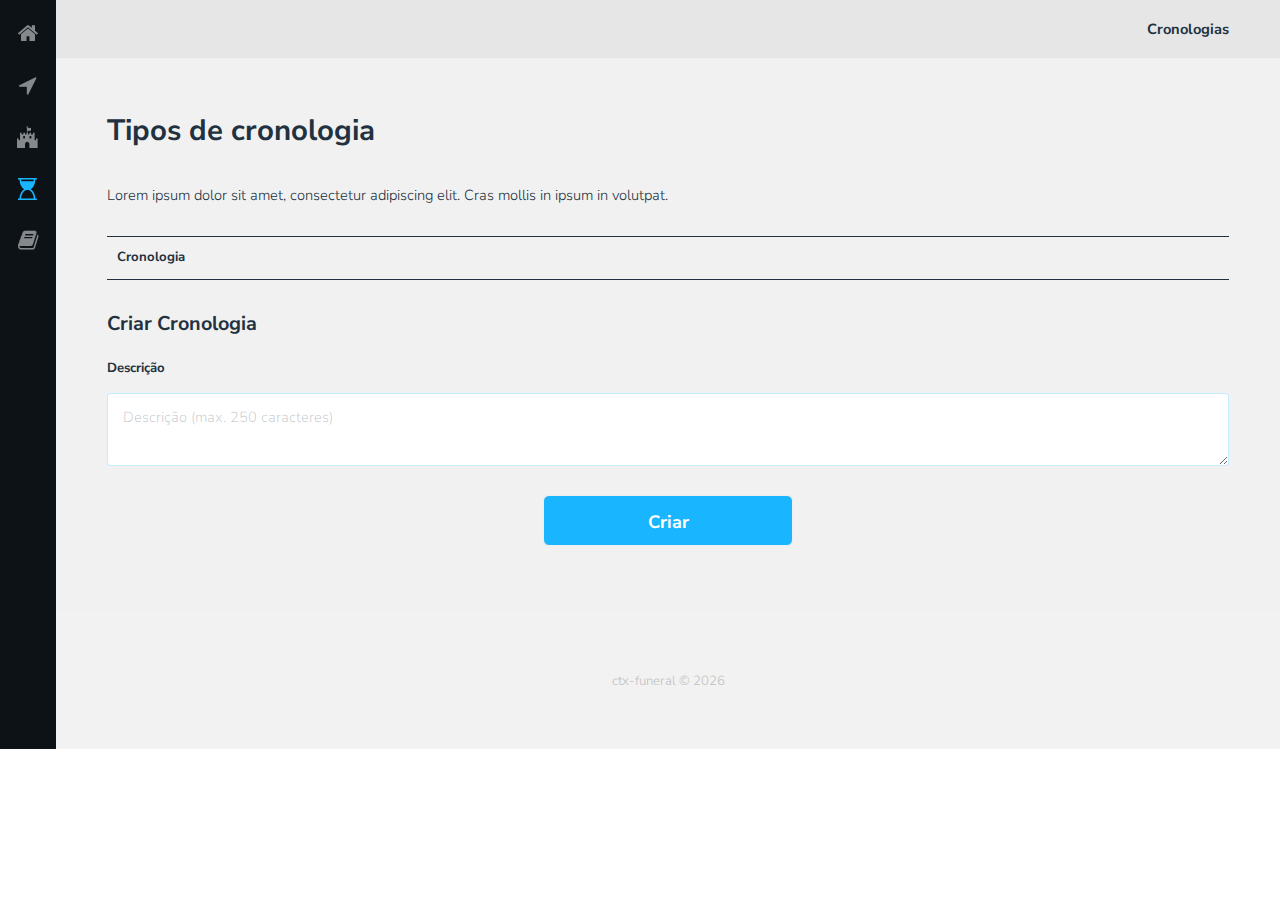
<file: front/chronology.html>
<!DOCTYPE HTML>
<html>
	<head>
		<title>ctx-funeral</title>
		<meta charset="utf-8" />
		<meta name="viewport" content="width=device-width, initial-scale=1" />
		<link rel="stylesheet" href="assets/css/main.css" />
	</head>
	<body>
		<div class="page-wrap">

			<!-- Nav -->
				<nav id="nav">
					<ul>
						<li><a href="index.html"><span class="icon fa-home"></span></a></li>
						<li><a href="funeral-sites.html"><span class="icon fa-location-arrow"></span></a></li>
						<li><a href="site-types.html"><span class="icon fa-fort-awesome"></span></a></li>
						<li><a href="chronology.html" class="active"><span class="icon fa-hourglass-start"></span></a></li>
						<li><a href="references.html"><span class="icon fa-book"></span></a></li>		
					</ul>
				</nav>

			<!-- Main -->
				<section id="main">

					<!-- Header -->
						<header id="header">
							<div>Cronologias</div>
						</header>

					<!-- Section -->
						<section>
							<form action="#" method="post">
								<div class="inner">
									<header>
										<h1>Tipos de cronologia</h1>
									</header>
									<p>Lorem ipsum dolor sit amet, consectetur adipiscing elit. Cras mollis in ipsum in volutpat.</p>

									<div id="browsing">
										<div>
											<table style="width:100%" id ="chronology-table">
											  <tr>
												<th>Cronologia</th>
												<th class="table-delete-btn"></th>
											  </tr>
											</table>
										</div>
									</div>

									<div id="inserting">
										<div>									
											<h3>Criar Cronologia</h3>
											<div>
												<label for="descricao">Descrição</label>
												<textarea name="descricao" id="message" rows="2" placeholder="Descrição (max. 250 caracteres)"></textarea>
											</div>
										</div>
										<div class = "btn-group">
											<input type="submit" value="Criar" id ="create-chronology">
										</div>
									</div>
								</div>
							</form>
						</section>

					<!-- Footer -->
						<footer id="footer">
							<div class="copyright">
								ctx-funeral &copy;
								<script>
									var CurrentYear = new Date().getFullYear()
									document.write(CurrentYear)
								</script>
							</div>
						</footer>
				</section>
		</div>

		<!-- Scripts -->
			<script src="assets/js/jquery.min.js"></script>
			<script src="assets/js/jquery.poptrox.min.js"></script>
			<script src="assets/js/jquery.scrolly.min.js"></script>
			<script src="assets/js/skel.min.js"></script>
			<script src="assets/js/util.js"></script>
			<script src="assets/js/main.js"></script>
			<script type="text/javascript"src="assets/js/chronology.js"></script>

	</body>
</html>
</file>
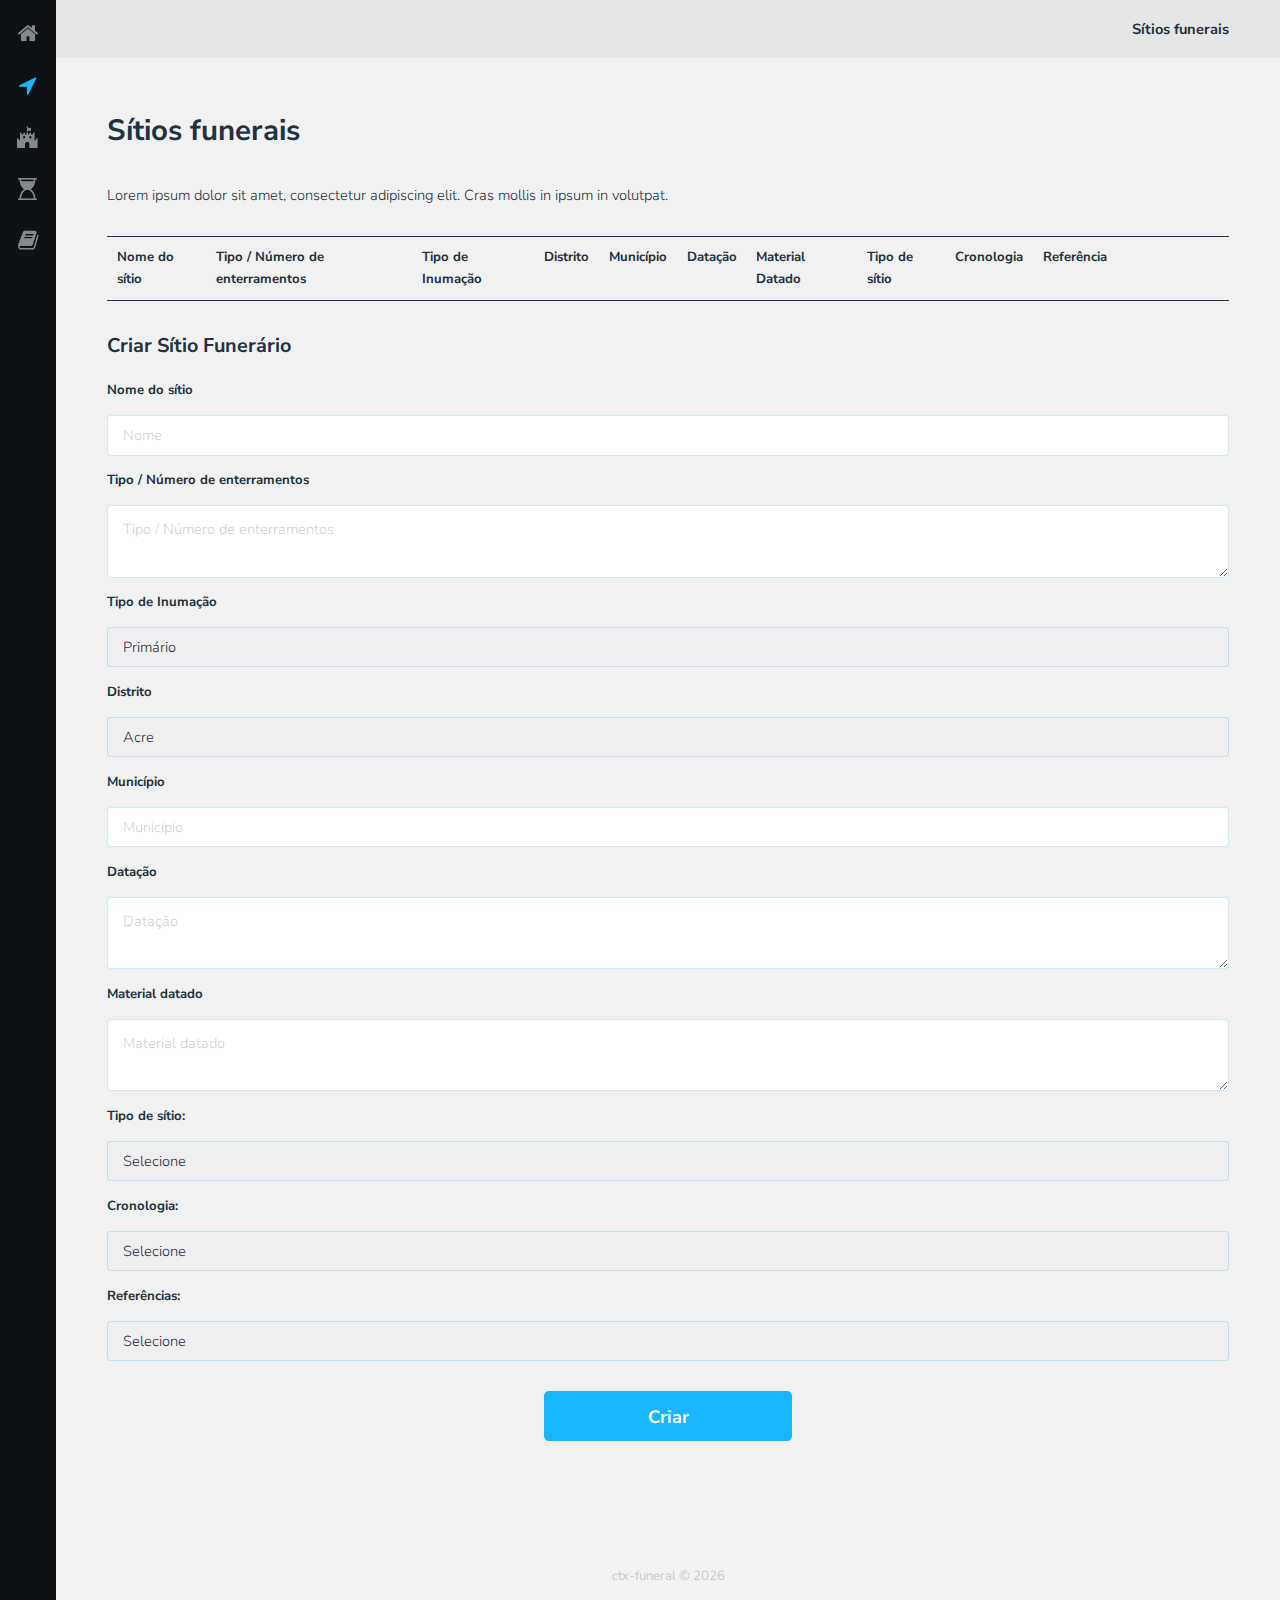
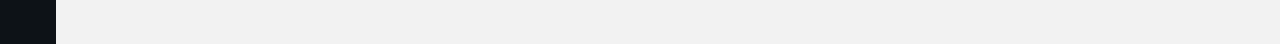
<file: front/funeral-sites.html>
<!DOCTYPE HTML>
<html>
	<head>
		<title>ctx-funeral</title>
		<meta charset="utf-8" />
		<meta name="viewport" content="width=device-width, initial-scale=1" />
		<link rel="stylesheet" href="assets/css/main.css" />
	</head>
	<body>
		<div class="page-wrap">

			<!-- Nav -->
				<nav id="nav">
					<ul>
						<li><a href="index.html"><span class="icon fa-home"></span></a></li>
						<li><a href="funeral-sites.html" class="active"><span class="icon fa-location-arrow"></span></a></li>
						<li><a href="site-types.html"><span class="icon fa-fort-awesome"></span></a></li>
						<li><a href="chronology.html"><span class="icon fa-hourglass-start"></span></a></li>
						<li><a href="references.html"><span class="icon fa-book"></span></a></li>		
					</ul>
				</nav>

			<!-- Main -->
				<section id="main">

					<!-- Header -->
						<header id="header">
							<div>Sítios funerais</div>
						</header>

					<!-- Section -->
						<section>
							<form action="#" method="post">
								<div class="inner">
									<header>
										<h1>Sítios funerais</h1>
									</header>
									<p>Lorem ipsum dolor sit amet, consectetur adipiscing elit. Cras mollis in ipsum in volutpat.</p>

									<div id="browsing">
										<div>
											<table class = "main-table" id='reg-funeral-sites'>
											  <tr  class = "table-elements">
												<th>Nome do sítio</th>
												<th>Tipo / Número de enterramentos</th>
												<th>Tipo de Inumação</th>
												<th>Distrito </th>
												<th>Município</th>
												<th>Datação</th>
												<th>Material Datado</th>
												<th>Tipo de sítio</th>
												<th>Cronologia</th>
												<th>Referência</th>
												<th class="table-delete-btn"></th>										
											  </tr>
											</table>
										</div>
									</div>

									<div id="inserting">
										<div>
											<h3>Criar Sítio Funerário</h3>
											<div>
												<label for="name">Nome do sítio</label>
												<input name="name" id="name" type="text" placeholder="Nome">
											</div>

											<div>
												<label for="message">Tipo / Número de enterramentos</label>
												<textarea name="message" id="message" rows="2" placeholder="Tipo / Número de enterramentos"></textarea>
											</div>

											<div>
												<label for="inumacao">Tipo de Inumação</label>
												<select id="inumacao" name="distrito">
													<option value="P">Primário</option>
													<option value="S">Secundário</option>
													<option value="PS">Primário e Secundário</option>
													<option value="NM">Não Mencionado</option>
												</select>
											</div>

											<div>
												<label for="distrito">Distrito</label>
												<select id="distrito" name="distrito">
													<option value="AC">Acre</option>
													<option value="AL">Alagoas</option>
													<option value="AP">Amapa</option>
													<option value="AM">Amazonas</option>
													<option value="BA">Bahia</option>
													<option value="CE">Ceará</option>
													<option value="DF">Distrito Federal</option>													
													<option value="ES">Espirito Santo</option>
													<option value="GO">Goiás</option>
													<option value="MA">Maranhão</option>
													<option value="MT">Mato Grosso</option>
													<option value="MS">Mato Grosso do Sul</option>
													<option value="MG">Minas Gerais</option>
													<option value="PA">Pará</option>
													<option value="PB">Paraíba</option>
													<option value="PR">Paraná</option>
													<option value="PE">Pernambuco</option>
													<option value="PI">Piauí</option>
													<option value="RJ">Rio de Janeiro</option>
													<option value="RN">Rio Grande do Norte</option>
													<option value="RS">Rio Grande do Sul</option>
													<option value="RO">Rondônia</option>
													<option value="RR">Roraima</option>
													<option value="SC">Santa Catarina</option>
													<option value="SP">São Paulo</option>
													<option value="SE">Sergipe</option>
													<option value="TO">Tocantins</option>
												</select>										  
											</div>

											<div>
												<label for="municipio">Município</label>
												<input name="municipio" id="municipio" type="text" placeholder="Município">											  
											</div>

											<div>
												<label for="datacao">Datação</label>
												<textarea name="datacao" id="datacao" rows="2" placeholder="Datação"></textarea>
											</div>

											<div>
												<label for="materialDatado">Material datado</label>
												<textarea name="materialDatado" id="materialDatado" rows="2" placeholder="Material datado"></textarea>
											</div>

											<div>
												<label for="tipoSitio">Tipo de sítio:</label>
												<select id="tipoSitio" name="tipoSitio">
													<option value="-1">Selecione</option>
												</select>												
											</div>

											<div>
												<label for="cronologia">Cronologia:</label>
												<select id="cronologia" name="cronologia">
													<option value="-1">Selecione</option>
												</select>												
											</div>

											<div>
												<label for="referencias">Referências:</label>
												<select id="referencias" name="referencias">
													<option value="-1">Selecione</option>
												</select>												
											</div>
										</div>
										<div class = "btn-group">
											<input type="submit" value="Criar" id ="create-funeral-site">
										</div>
									</div>
								</div>
							</form>
						</section>		

					<!-- Footer -->
						<footer id="footer">
							<div class="copyright">
								ctx-funeral &copy;
								<script>
									var CurrentYear = new Date().getFullYear()
									document.write(CurrentYear)
								</script>
							</div>
						</footer>
				</section>
		</div>

			<script src="assets/js/jquery.min.js"></script>
			<script src="assets/js/jquery.poptrox.min.js"></script>
			<script src="assets/js/jquery.scrolly.min.js"></script>
			<script src="assets/js/skel.min.js"></script>
			<script src="assets/js/util.js"></script>
			<script src="assets/js/main.js"></script>
			<script type="text/javascript" src ="assets/js/funeral-sites.js"></script>
			<script type="text/javascript" src ="assets/js/funeral-sites-select-type.js"></script>
	</body>
</html>
</file>
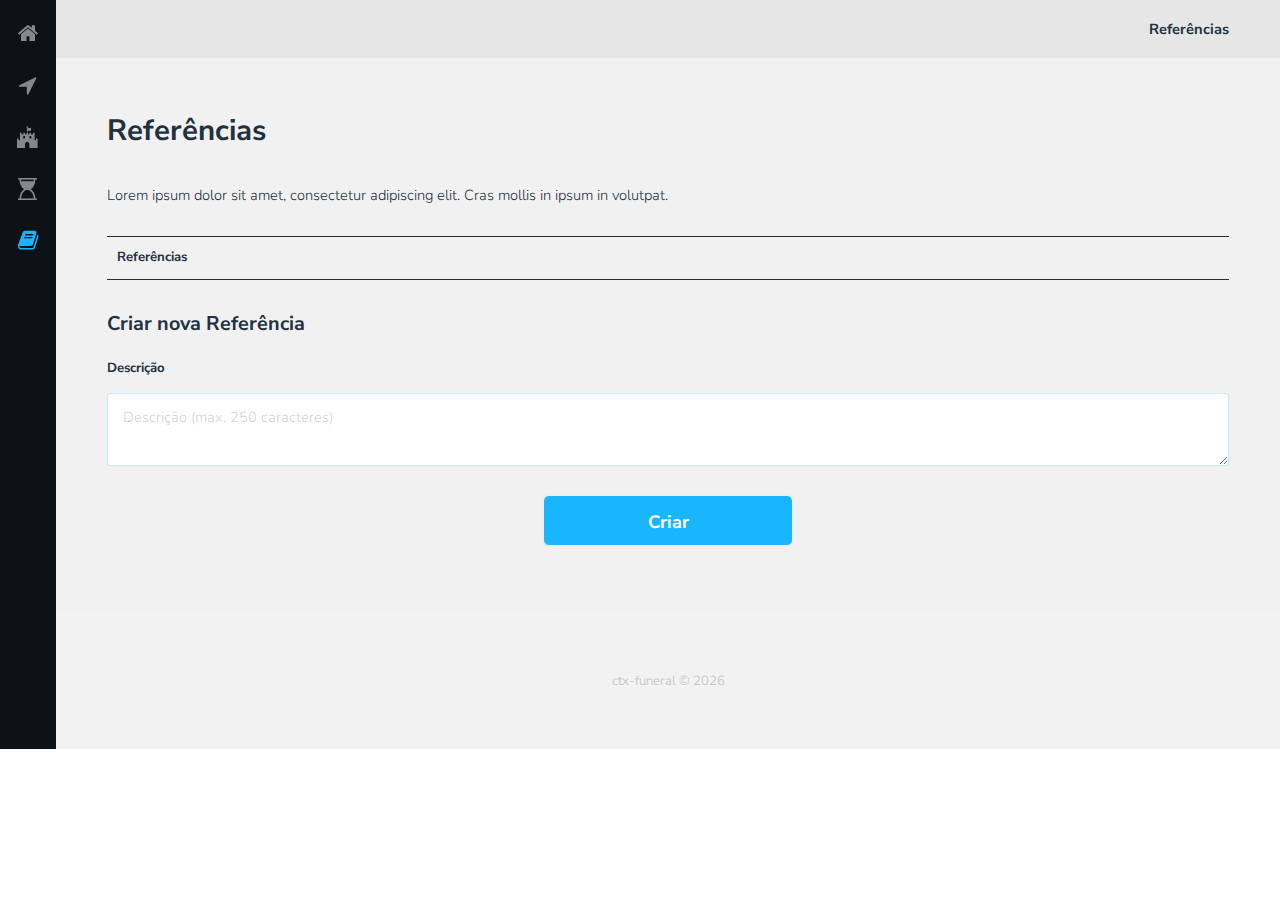
<file: front/references.html>
<!DOCTYPE HTML>
<html>
	<head>
		<title>ctx-funeral</title>
		<meta charset="utf-8" />
		<meta name="viewport" content="width=device-width, initial-scale=1" />
		<link rel="stylesheet" href="assets/css/main.css" />
	</head>
	<body>
		<div class="page-wrap">

			<!-- Nav -->
				<nav id="nav">
					<ul>
						<li><a href="index.html"><span class="icon fa-home"></span></a></li>
						<li><a href="funeral-sites.html"><span class="icon fa-location-arrow"></span></a></li>
						<li><a href="site-types.html"><span class="icon fa-fort-awesome"></span></a></li>
						<li><a href="chronology.html"><span class="icon fa-hourglass-start"></span></a></li>
						<li><a href="references.html" class="active"><span class="icon fa-book"></span></a></li>		
					</ul>
				</nav>

			<!-- Main -->
				<section id="main">

					<!-- Header -->
						<header id="header">
							<div>Referências</div>
						</header>

					<!-- Section -->
						<section>
							<form action="#" method="post">
								<div class="inner">
									<header>
										<h1>Referências</h1>
									</header>
									<p>Lorem ipsum dolor sit amet, consectetur adipiscing elit. Cras mollis in ipsum in volutpat.</p>

									<div id="browsing">
										<div>
											<table style="width:100%" id ="references-table">
											  <tr>
												<th>Referências</th>
												<th class="table-delete-btn"></th>
											  </tr>
											</table>
										</div>
									</div>

									<div id="inserting">
										<div>
											<h3>Criar nova Referência</h3>
											<div>
												<label for="descricao">Descrição</label>
												<textarea name="descricao" id="message" rows="2" placeholder="Descrição (max. 250 caracteres)"></textarea>
											</div>
										</div>
										<div class = "btn-group">
											<input type="submit" value="Criar" id = "create-references">
										</div>
									</div>
								</div>
							</form>
						</section>

					<!-- Footer -->
						<footer id="footer">
							<div class="copyright">
								ctx-funeral &copy;
								<script>
									var CurrentYear = new Date().getFullYear()
									document.write(CurrentYear)
								</script>
							</div>
						</footer>
				</section>
		</div>

		<!-- Scripts -->
			<script src="assets/js/jquery.min.js"></script>
			<script src="assets/js/jquery.poptrox.min.js"></script>
			<script src="assets/js/jquery.scrolly.min.js"></script>
			<script src="assets/js/skel.min.js"></script>
			<script src="assets/js/util.js"></script>
			<script src="assets/js/main.js"></script>
			<script type="text/javascript"src="assets/js/references.js"></script>
	</body>
</html>
</file>
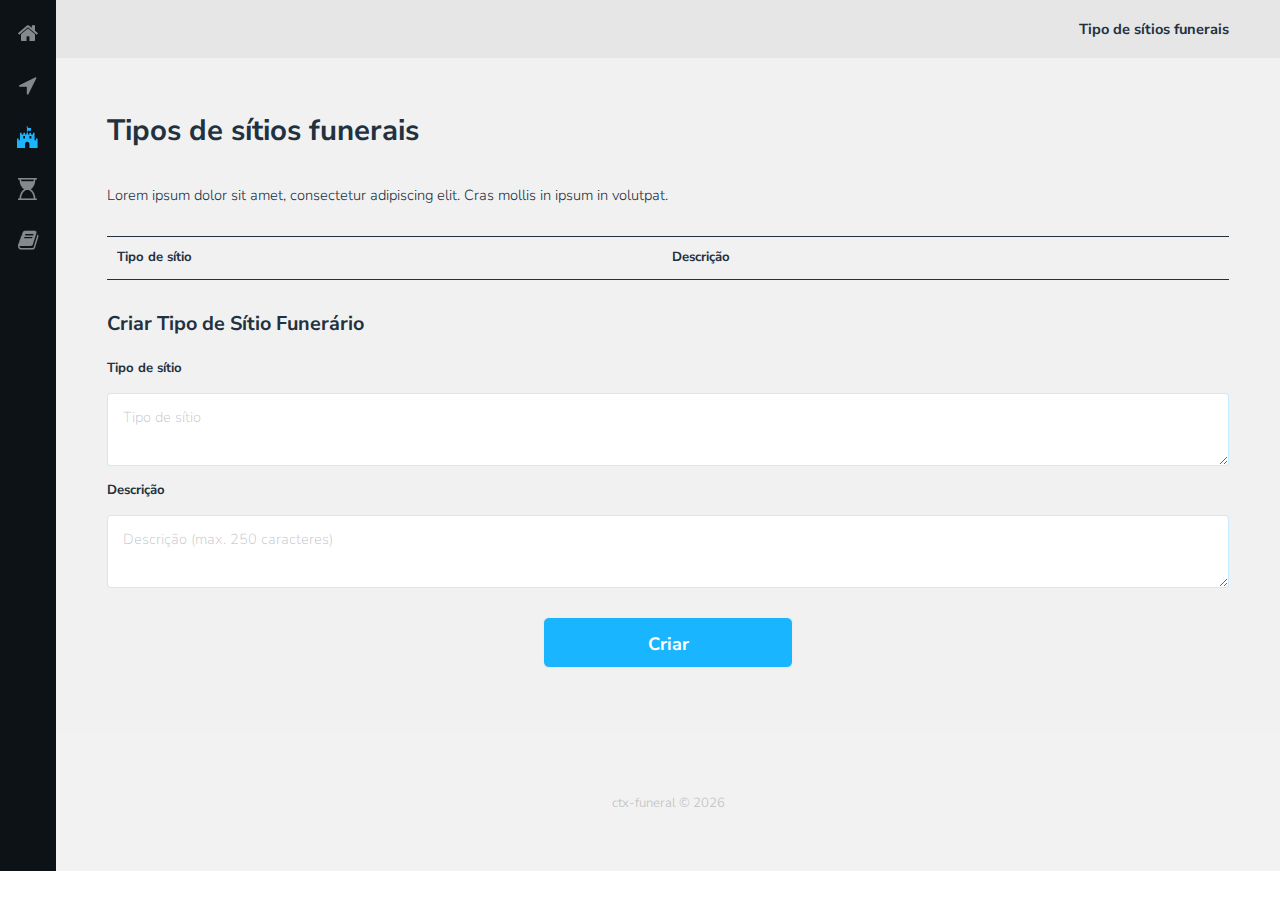
<file: front/site-types.html>
<!DOCTYPE HTML>
<html>
	<head>
		<title>ctx-funeral</title>
		<meta charset="utf-8" />
		<meta name="viewport" content="width=device-width, initial-scale=1" />
		<link rel="stylesheet" href="assets/css/main.css" />
	</head>
	<body>
		<div class="page-wrap">
		<!-- Nav -->
			<nav id="nav">
				<ul>
					<li><a href="index.html"><span class="icon fa-home"></span></a></li>
					<li><a href="funeral-sites.html"><span class="icon fa-location-arrow"></span></a></li>
					<li><a href="site-types.html" class="active"><span class="icon fa-fort-awesome"></span></a></li>
					<li><a href="chronology.html"><span class="icon fa-hourglass-start"></span></a></li>
					<li><a href="references.html"><span class="icon fa-book"></span></a></li>
				</ul>
			</nav>

		<!-- Main -->
			<section id="main">

				<!-- Header -->
					<header id="header">
						<div>Tipo de sítios funerais</div>
					</header>

				<!-- Section -->
					<section>
						<form action="#" method="post">
							<div class="inner">
								<header>
									<h1>Tipos de sítios funerais</h1>
								</header>
								<p>Lorem ipsum dolor sit amet, consectetur adipiscing elit. Cras mollis in ipsum in volutpat.</p>

								<div id="browsing">
									<div>
										<table style="width:100%" id='reg-sites'>
											<tr>
												<th>Tipo de sítio</th>
												<th>Descrição</th>
												<th class="table-delete-btn"></th>
											</tr>
											
										</table>
									</div>
								</div>

								<div id="inserting">
									<div>
										<h3>Criar Tipo de Sítio Funerário</h3>
										<div>
											<label for="tipoSitio">Tipo de sítio</label>
											<textarea name="tipoSitio" id="initials" rows="2" placeholder="Tipo de sítio"></textarea>
										</div>

										<div>
											<label for="descricao">Descrição</label>
											<textarea name="descricao" id="description" rows="2" placeholder="Descrição (max. 250 caracteres)"></textarea>
										</div>
									</div>
									<div class = "btn-group">
										<input type="submit" value="Criar" id = "create-site-type">
									</div>
								</div>
							</div>
						</form>
					</section>
				<!-- Footer -->
					<footer id="footer">
						<div class="copyright">
							ctx-funeral &copy;
							<script>
								var CurrentYear = new Date().getFullYear()
								document.write(CurrentYear)
							</script>
						</div>
					</footer>
			</section>
	</div>
	<!-- Scripts -->
		<script src="assets/js/jquery.min.js"></script>
		<script src="assets/js/jquery.poptrox.min.js"></script>
		<script src="assets/js/jquery.scrolly.min.js"></script>
		<script src="assets/js/skel.min.js"></script>
		<script src="assets/js/main.js"></script>
		<script type="text/javascript"src="assets/js/site-types.js"></script>
	</body>
</html>
</file>
<file: front/assets/css/main.css>
@import url(font-awesome.min.css);
@import url("https://fonts.googleapis.com/css?family=Nunito+Sans:300,400,600");

/*
	Snapshot by TEMPLATED
	templated.co @templatedco
	Released for free under the Creative Commons Attribution 3.0 license (templated.co/license)
*/

/* Reset */

	html, body, div, span, applet, object, iframe, h1, h2, h3, h4, h5, h6, p, blockquote, pre, a, abbr, acronym, address, big, cite, code, del, dfn, em, img, ins, kbd, q, s, samp, small, strike, strong, sub, sup, tt, var, b, u, i, center, dl, dt, dd, ol, ul, li, fieldset, form, label, legend, table, caption, tbody, tfoot, thead, tr, th, td, article, aside, canvas, details, embed, figure, figcaption, footer, header, hgroup, menu, nav, output, ruby, section, summary, time, mark, audio, video {
		margin: 0;
		padding: 0;
		border: 0;
		font-size: 100%;
		font: inherit;
		vertical-align: baseline;
	}

	article, aside, details, figcaption, figure, footer, header, hgroup, menu, nav, section {
		display: block;
	}

	body {
		line-height: 1;
	}

	ol, ul {
		list-style: none;
	}

	blockquote, q {
		quotes: none;
	}

	blockquote:before, blockquote:after, q:before, q:after {
		content: '';
		content: none;
	}

	table {
		border-collapse: collapse;
		border-spacing: 0;
	}

	body {
		-webkit-text-size-adjust: none;
	}

/* Box Model */

	*, *:before, *:after {
		-moz-box-sizing: border-box;
		-webkit-box-sizing: border-box;
		box-sizing: border-box;
	}

/* Basic */

	@-ms-viewport {
		width: device-width;
	}

	body {
		-ms-overflow-style: scrollbar;
	}

	@media screen and (max-width: 480px) {

		html, body {
			min-width: 320px;
		}

	}

	body {
		background: #fff;
	}

		body.is-loading *, body.is-loading *:before, body.is-loading *:after {
			-moz-animation: none !important;
			-webkit-animation: none !important;
			-ms-animation: none !important;
			animation: none !important;
			-moz-transition: none !important;
			-webkit-transition: none !important;
			-ms-transition: none !important;
			transition: none !important;
		}

/* Type */

	body {
		background-color: #fff;
		color: #22313F;
	}

	body, input, select, textarea {
		font-family: "Nunito Sans", Arial, Helvetica, sans-serif;
		font-size: 13pt;
		font-weight: 300;
		line-height: 1.65;
	}

		@media screen and (max-width: 1680px) {

			body, input, select, textarea {
				font-size: 11pt;
			}

		}

		@media screen and (max-width: 1280px) {

			body, input, select, textarea {
				font-size: 11pt;
			}

		}

		@media screen and (max-width: 980px) {

			body, input, select, textarea {
				font-size: 11pt;
			}

		}

		@media screen and (max-width: 736px) {

			body, input, select, textarea {
				font-size: 12pt;
			}

		}

		@media screen and (max-width: 480px) {

			body, input, select, textarea {
				font-size: 12pt;
			}

		}

	a {
		text-decoration: underline;
		color: #19B5FE;
	}

		a:hover {
			text-decoration: none;
			color: #019be3;
		}

	strong, b {
		font-weight: 700;
	}

	em, i {
		font-style: italic;
	}

	p {
		margin: 0 0 2em 0;
	}

	h1, h2, h3, h4, h5, h6 {
		font-weight: 700;
		line-height: 1.5;
		margin: 0 0 1em 0;
	}

		h1 a, h2 a, h3 a, h4 a, h5 a, h6 a {
			color: inherit;
			text-decoration: none;
		}

	h1 {
		font-size: 2em;
	}

		@media screen and (max-width: 480px) {

			h1 {
				font-size: 1.5em;
			}

		}

	h2 {
		font-size: 1.75em;
	}

		@media screen and (max-width: 480px) {

			h2 {
				font-size: 1.4em;
			}

		}

	h3 {
		font-size: 1.35em;
	}

	h4 {
		font-size: 1.1em;
	}

	h5 {
		font-size: 0.9em;
	}

	h6 {
		font-size: 0.7em;
	}

	sub {
		font-size: 0.8em;
		position: relative;
		top: 0.5em;
	}

	sup {
		font-size: 0.8em;
		position: relative;
		top: -0.5em;
	}

	blockquote {
		border-left: solid 4px;
		font-style: italic;
		margin: 0 0 2em 0;
		padding: 0.5em 0 0.5em 2em;
	}

	code {
		border-radius: 4px;
		border: solid 1px;
		font-family: "Courier New", monospace;
		font-size: 0.9em;
		margin: 0 0.25em;
		padding: 0.25em 0.65em;
	}

	pre {
		-webkit-overflow-scrolling: touch;
		font-family: "Courier New", monospace;
		font-size: 0.9em;
		margin: 0 0 2em 0;
	}

		pre code {
			display: block;
			line-height: 1.75;
			padding: 1em 1.5em;
			overflow-x: auto;
		}

	hr {
		border: 0;
		border-bottom: solid 1px;
		margin: 2em 0;
	}

		hr.major {
			margin: 3em 0;
		}

	.align-left {
		text-align: left;
	}

	.align-center {
		text-align: center;
	}

	.align-right {
		text-align: right;
	}

/* Box */

	.box {
		border-radius: 4px;
		border: solid 1px rgba(144, 144, 144, 0.25);
		margin-bottom: 2em;
		padding: 1.5em;
	}

		.box > :last-child,
		.box > :last-child > :last-child,
		.box > :last-child > :last-child > :last-child {
			margin-bottom: 0;
		}

		.box.alt {
			border: 0;
			border-radius: 0;
			padding: 0;
		}

/* Button */

	input[type="submit"],
	input[type="reset"],
	input[type="button"],
	button,
	.button {
		-moz-appearance: none;
		-webkit-appearance: none;
		-ms-appearance: none;
		appearance: none;
		-moz-transition: background-color 0.2s ease-in-out, color 0.2s ease-in-out;
		-webkit-transition: background-color 0.2s ease-in-out, color 0.2s ease-in-out;
		-ms-transition: background-color 0.2s ease-in-out, color 0.2s ease-in-out;
		transition: background-color 0.2s ease-in-out, color 0.2s ease-in-out;
		background: #19B5FE;
		color: #FFF;
		border-radius: 4px;
		border: 0;
		cursor: pointer;
		display: inline-block;
		font-weight: 700;
		height: 2.85em;
		line-height: 2.95em;
		padding: 0 1.5em;
		text-align: center;
		text-decoration: none;
		white-space: nowrap;
	}

		input[type="submit"].active,
		input[type="reset"].active,
		input[type="button"].active,
		button.active,
		.button.active {
			color: #FFF;
			background: #22313F;
		}

			input[type="submit"].active:hover,
			input[type="reset"].active:hover,
			input[type="button"].active:hover,
			button.active:hover,
			.button.active:hover {
				color: #FFF;
				background: #22313F;
			}

		input[type="submit"]:hover,
		input[type="reset"]:hover,
		input[type="button"]:hover,
		button:hover,
		.button:hover {
			color: #FFF;
			background: #019be3;
		}

		input[type="submit"].alt,
		input[type="reset"].alt,
		input[type="button"].alt,
		button.alt,
		.button.alt {
			background: none;
			box-shadow: 0 0 0 2px rgba(144, 144, 144, 0.25);
		}

			input[type="submit"].alt:hover,
			input[type="reset"].alt:hover,
			input[type="button"].alt:hover,
			button.alt:hover,
			.button.alt:hover {
				background: rgba(144, 144, 144, 0.075);
				box-shadow: 0 0 0 2px rgba(144, 144, 144, 0.25);
			}

		input[type="submit"].icon,
		input[type="reset"].icon,
		input[type="button"].icon,
		button.icon,
		.button.icon {
			padding-left: 1.35em;
		}

			input[type="submit"].icon:before,
			input[type="reset"].icon:before,
			input[type="button"].icon:before,
			button.icon:before,
			.button.icon:before {
				margin-right: 0.5em;
			}

		input[type="submit"].fit,
		input[type="reset"].fit,
		input[type="button"].fit,
		button.fit,
		.button.fit {
			display: block;
			margin: 0 0 1em 0;
			width: 100%;
		}

		input[type="submit"].small,
		input[type="reset"].small,
		input[type="button"].small,
		button.small,
		.button.small {
			font-size: 0.8em;
		}

		input[type="submit"].big,
		input[type="reset"].big,
		input[type="button"].big,
		button.big,
		.button.big {
			font-size: 1.35em;
			padding: 0 2em;
		}

		input[type="submit"].disabled, input[type="submit"]:disabled,
		input[type="reset"].disabled,
		input[type="reset"]:disabled,
		input[type="button"].disabled,
		input[type="button"]:disabled,
		button.disabled,
		button:disabled,
		.button.disabled,
		.button:disabled {
			-moz-pointer-events: none;
			-webkit-pointer-events: none;
			-ms-pointer-events: none;
			pointer-events: none;
			opacity: 0.25;
		}

		@media screen and (max-width: 480px) {

			input[type="submit"],
			input[type="reset"],
			input[type="button"],
			button,
			.button {
				padding: 0;
			}

		}

/* Contact */

	#contact {
		display: -ms-flexbox;
		-ms-flex-pack: justify;
		display: -moz-flex;
		display: -webkit-flex;
		display: -ms-flex;
		display: flex;
		-moz-flex-wrap: wrap;
		-webkit-flex-wrap: wrap;
		-ms-flex-wrap: wrap;
		flex-wrap: wrap;
		-moz-justify-content: space-between;
		-webkit-justify-content: space-between;
		-ms-justify-content: space-between;
		justify-content: space-between;
		background: #ececec;
	}

		#contact form {
			margin: 0;
		}

		#contact .icons {
			margin-bottom: 1em;
		}

		#contact .column {
			padding: 3.5em 0 1.5em 0;
			padding-left: 3.5em;
			padding-right: 3.5em;
			width: 50%;
		}

			#contact .column.social {
				background: #e6e6e6;
			}

			@media screen and (max-width: 980px) {

				#contact .column {
					padding: 2em 0 0.1em 0;
					padding-left: 2em;
					padding-right: 2em;
				}

			}

			@media screen and (max-width: 736px) {

				#contact .column {
					width: 100%;
				}

			}

			@media screen and (max-width: 480px) {

				#contact .column {
					padding: 1em 0 0.1em 0;
					padding-left: 1em;
					padding-right: 1em;
				}

			}

/* Form */

	form {
		margin: 0 0 2em 0;
	}

		form .field {
			margin-bottom: 1.5em;
		}

			form .field.half {
				display: inline-block;
				width: 48%;
			}

				form .field.half.first {
					margin-right: 2.5%;
				}

		@media screen and (max-width: 980px) {

			form .field.half {
				display: block;
				width: 100%;
			}

				form .field.half.first {
					margin-right: 0;
				}

		}

	label {
		display: block;
		font-size: 0.9em;
		font-weight: 700;
		margin: 0 0 1em 0;
	}

	input[type="text"],
	input[type="password"],
	input[type="email"],
	select,
	textarea {
		-moz-appearance: none;
		-webkit-appearance: none;
		-ms-appearance: none;
		appearance: none;
		border-radius: 4px;
		border: solid 1px rgba(25, 181, 254, 0.25);
		color: inherit;
		display: block;
		outline: 0;
		padding: 0 1em;
		text-decoration: none;
		width: 100%;
	}

		input[type="text"]:invalid,
		input[type="password"]:invalid,
		input[type="email"]:invalid,
		select:invalid,
		textarea:invalid {
			box-shadow: none;
		}

		input[type="text"]:active, input[type="text"]:focus,
		input[type="password"]:active,
		input[type="password"]:focus,
		input[type="email"]:active,
		input[type="email"]:focus,
		select:active,
		select:focus,
		textarea:active,
		textarea:focus {
			border: solid 1px #19B5FE;
		}

	.select-wrapper {
		text-decoration: none;
		display: block;
		position: relative;
	}

		.select-wrapper:before {
			-moz-osx-font-smoothing: grayscale;
			-webkit-font-smoothing: antialiased;
			font-family: FontAwesome;
			font-style: normal;
			font-weight: normal;
			text-transform: none !important;
		}

		.select-wrapper:before {
			content: '\f078';
			display: block;
			height: 2.75em;
			line-height: 2.75em;
			pointer-events: none;
			position: absolute;
			right: 0;
			text-align: center;
			top: 0;
			width: 2.75em;
		}

		.select-wrapper select::-ms-expand {
			display: none;
		}

	input[type="text"],
	input[type="password"],
	input[type="email"],
	select {
		height: 2.75em;
	}

	textarea {
		padding: 0.75em 1em;
	}

	input[type="checkbox"],
	input[type="radio"] {
		-moz-appearance: none;
		-webkit-appearance: none;
		-ms-appearance: none;
		appearance: none;
		display: block;
		float: left;
		margin-right: -2em;
		opacity: 0;
		width: 1em;
		z-index: -1;
	}

		input[type="checkbox"] + label,
		input[type="radio"] + label {
			text-decoration: none;
			cursor: pointer;
			display: inline-block;
			font-size: 1em;
			font-weight: 300;
			padding-left: 2.4em;
			padding-right: 0.75em;
			position: relative;
		}

			input[type="checkbox"] + label:before,
			input[type="radio"] + label:before {
				-moz-osx-font-smoothing: grayscale;
				-webkit-font-smoothing: antialiased;
				font-family: FontAwesome;
				font-style: normal;
				font-weight: normal;
				text-transform: none !important;
			}

			input[type="checkbox"] + label:before,
			input[type="radio"] + label:before {
				border-radius: 4px;
				border: solid 1px;
				content: '';
				display: inline-block;
				height: 1.65em;
				left: 0;
				line-height: 1.58125em;
				position: absolute;
				text-align: center;
				top: 0;
				width: 1.65em;
			}

		input[type="checkbox"]:checked + label:before,
		input[type="radio"]:checked + label:before {
			content: '\f00c';
		}

	input[type="checkbox"] + label:before {
		border-radius: 4px;
	}

	input[type="radio"] + label:before {
		border-radius: 100%;
	}

	::-webkit-input-placeholder {
		opacity: 1.0;
		color: rgba(34, 49, 63, 0.25);
	}

	:-moz-placeholder {
		opacity: 1.0;
		color: rgba(34, 49, 63, 0.25);
	}

	::-moz-placeholder {
		opacity: 1.0;
		color: rgba(34, 49, 63, 0.25);
	}

	:-ms-input-placeholder {
		opacity: 1.0;
		color: rgba(34, 49, 63, 0.25);
	}

	.formerize-placeholder {
		opacity: 1.0;
		color: rgba(34, 49, 63, 0.25);
	}

/* Gallery */

	@-moz-keyframes gallery {
		100% {
			opacity: 1;		}
	}

	@-webkit-keyframes gallery {
		100% {
			opacity: 1;		}
	}

	@-ms-keyframes gallery {
		100% {
			opacity: 1;		}
	}

	@keyframes gallery {
		100% {
			opacity: 1;		}
	}

	.gallery {
		padding: 3.5em;
		position: relative;
		overflow: hidden;
		min-height: 37em;
	}

		@media screen and (max-width: 980px) {

			.gallery {
				padding: 2em;
				min-height: 20em;
			}

				.gallery header h2 {
					margin-bottom: 1em;
				}

		}

		@media screen and (max-width: 480px) {

			.gallery {
				padding: 1em;
			}

		}

		.gallery header {
			display: -ms-flexbox;
			-ms-flex-pack: justify;
			display: -moz-flex;
			display: -webkit-flex;
			display: -ms-flex;
			display: flex;
			-moz-flex-wrap: wrap;
			-webkit-flex-wrap: wrap;
			-ms-flex-wrap: wrap;
			flex-wrap: wrap;
			-moz-justify-content: space-between;
			-webkit-justify-content: space-between;
			-ms-justify-content: space-between;
			justify-content: space-between;
		}

			.gallery header.special {
				-moz-justify-content: center;
				-webkit-justify-content: center;
				-ms-justify-content: center;
				justify-content: center;
			}

			@media screen and (max-width: 736px) {

				.gallery header {
					display: block;
				}

			}

			@media screen and (max-width: 480px) {

				.gallery header h2 {
					margin-bottom: .5em;
				}

			}

		.gallery footer {
			text-align: center;
			margin-top: 4em;
		}

		.gallery .content {
			display: -ms-flexbox;
			display: -moz-flex;
			display: -webkit-flex;
			display: -ms-flex;
			display: flex;
			-moz-flex-wrap: wrap;
			-webkit-flex-wrap: wrap;
			-ms-flex-wrap: wrap;
			flex-wrap: wrap;
			-moz-justify-content: -moz-flex-start;
			-webkit-justify-content: -webkit-flex-start;
			-ms-justify-content: -ms-flex-start;
			justify-content: flex-start;
		}

			.gallery .content .media {
				-moz-animation: gallery 0.75s ease-out 0.4s forwards;
				-webkit-animation: gallery 0.75s ease-out 0.4s forwards;
				-ms-animation: gallery 0.75s ease-out 0.4s forwards;
				animation: gallery 0.75s ease-out 0.4s forwards;
				margin-bottom: 0;
				overflow: hidden;
				opacity: 0;
				position: relative;
				width: 25%;
			}

				.gallery .content .media a {
					display: block;
				}

				.gallery .content .media img {
					-moz-transition: -moz-transform 0.2s ease-in-out;
					-webkit-transition: -webkit-transform 0.2s ease-in-out;
					-ms-transition: -ms-transform 0.2s ease-in-out;
					transition: transform 0.2s ease-in-out;
					max-width: 100%;
					height: auto;
					vertical-align: middle;
				}

				.gallery .content .media:hover img {
					-moz-transform: scale(1.075);
					-webkit-transform: scale(1.075);
					-ms-transform: scale(1.075);
					transform: scale(1.075);
				}

				@media screen and (max-width: 736px) {

					.gallery .content .media {
						width: 50%;
					}

				}

				@media screen and (max-width: 480px) {

					.gallery .content .media {
						width: 100%;
					}

				}

/* Icon */

	.icon {
		text-decoration: none;
		border-bottom: none;
		position: relative;
	}

		.icon:before {
			-moz-osx-font-smoothing: grayscale;
			-webkit-font-smoothing: antialiased;
			font-family: FontAwesome;
			font-style: normal;
			font-weight: normal;
			text-transform: none !important;
		}

		.icon > .label {
			display: none;
		}

/* Image */

	.image {
		border: 0;
		display: inline-block;
		position: relative;
	}

		.image img {
			display: block;
		}

		.image.left, .image.right {
			max-width: 40%;
		}

			.image.left img, .image.right img {
				width: 100%;
			}

			@media screen and (max-width: 480px) {

				.image.left, .image.right {
					max-width: 100%;
					width: 100%;
				}

			}

		.image.left {
			float: left;
			margin: 0 1.5em 1em 0;
			top: 0.25em;
		}

			@media screen and (max-width: 480px) {

				.image.left {
					float: none;
					margin: 0 0 1em 0;
				}

			}

		.image.right {
			float: right;
			margin: 0 0 1em 1.5em;
			top: 0.25em;
		}

			@media screen and (max-width: 480px) {

				.image.right {
					float: none;
					margin: 0 0 1em 0;
				}

			}

		.image.fit {
			display: block;
			margin: 0 0 2em 0;
			width: 100%;
		}

			.image.fit img {
				width: 100%;
			}

		.image.special {
			border: solid 1px rgba(144, 144, 144, 0.25);
			padding: 1em;
		}

		.image.main {
			display: block;
			margin: 0 0 3em 0;
			width: 100%;
		}

			.image.main img {
				width: 100%;
			}

/* List */

	ol {
		list-style: decimal;
		margin: 0 0 2em 0;
		padding-left: 1.25em;
	}

		ol li {
			padding-left: 0.25em;
		}

	ul {
		list-style: disc;
		margin: 0 0 2em 0;
		padding-left: 1em;
	}

		ul li {
			padding-left: 0.5em;
		}

		ul.alt {
			list-style: none;
			padding-left: 0;
		}

			ul.alt li {
				border-top: solid 1px;
				padding: 0.5em 0;
			}

				ul.alt li:first-child {
					border-top: 0;
					padding-top: 0;
				}

		ul.tabs {
			list-style: none;
			padding-left: 0;
		}

			ul.tabs li {
				display: inline-block;
			}

				ul.tabs li:first-child {
					padding: 0;
				}

				@media screen and (max-width: 736px) {

					ul.tabs li {
						display: block;
						margin: 0 0 .25em 0;
						padding: 0;
					}

						ul.tabs li .button {
							width: 100%;
						}

				}

			@media screen and (max-width: 480px) {

				ul.tabs {
					margin-bottom: 1em;
				}

			}

		ul.icons {
			cursor: default;
			list-style: none;
			padding-left: 0;
		}

			ul.icons li {
				display: inline-block;
				padding: 0 1em 0 0;
			}

				ul.icons li:last-child {
					padding-right: 0;
				}

				ul.icons li .icon:before {
					font-size: 2em;
				}

		ul.actions {
			cursor: default;
			list-style: none;
			padding-left: 0;
		}

			ul.actions li {
				display: inline-block;
				padding: 0 1em 0 0;
				vertical-align: middle;
			}

				ul.actions li:last-child {
					padding-right: 0;
				}

			ul.actions.small li {
				padding: 0 0.5em 0 0;
			}

			ul.actions.vertical li {
				display: block;
				padding: 1em 0 0 0;
			}

				ul.actions.vertical li:first-child {
					padding-top: 0;
				}

				ul.actions.vertical li > * {
					margin-bottom: 0;
				}

			ul.actions.vertical.small li {
				padding: 0.5em 0 0 0;
			}

				ul.actions.vertical.small li:first-child {
					padding-top: 0;
				}

			ul.actions.fit {
				display: table;
				margin-left: -1em;
				padding: 0;
				table-layout: fixed;
				width: calc(100% + 1em);
			}

				ul.actions.fit li {
					display: table-cell;
					padding: 0 0 0 1em;
				}

					ul.actions.fit li > * {
						margin-bottom: 0;
					}

				ul.actions.fit.small {
					margin-left: -0.5em;
					width: calc(100% + 0.5em);
				}

					ul.actions.fit.small li {
						padding: 0 0 0 0.5em;
					}

			@media screen and (max-width: 480px) {

				ul.actions {
					margin: 0 0 2em 0;
				}

					ul.actions li {
						padding: 1em 0 0 0;
						display: block;
						text-align: center;
						width: 100%;
					}

						ul.actions li:first-child {
							padding-top: 0;
						}

						ul.actions li > * {
							width: 100%;
							margin: 0 !important;
						}

							ul.actions li > *.icon:before {
								margin-left: -2em;
							}

					ul.actions.small li {
						padding: 0.5em 0 0 0;
					}

						ul.actions.small li:first-child {
							padding-top: 0;
						}

			}

	dl {
		margin: 0 0 2em 0;
	}

		dl dt {
			display: block;
			font-weight: 700;
			margin: 0 0 1em 0;
		}

		dl dd {
			margin-left: 2em;
		}

/* Section/Article */

	section.special, article.special {
		text-align: center;
	}

	section .inner, article .inner {
		padding: 3.5em 0 1.5em 0;
		padding-left: 3.5em;
		padding-right: 3.5em;
	}

		@media screen and (max-width: 980px) {

			section .inner, article .inner {
				padding: 2em 0 0.1em 0;
				padding-right: 2em;
				padding-left: 2em;
			}

		}

		@media screen and (max-width: 480px) {

			section .inner, article .inner {
				padding: 1em 0 0.1em 0;
				padding-right: 1em;
				padding-left: 1em;
			}

		}

	section .columns, article .columns {
		display: -ms-flexbox;
		display: -moz-flex;
		display: -webkit-flex;
		display: -ms-flex;
		display: flex;
		-moz-flex-wrap: wrap;
		-webkit-flex-wrap: wrap;
		-ms-flex-wrap: wrap;
		flex-wrap: wrap;
		-moz-justify-content: space-between;
		-webkit-justify-content: space-between;
		-ms-justify-content: space-between;
		justify-content: space-between;
	}

		section .columns.double .column, article .columns.double .column {
			width: 48%;
		}

			@media screen and (max-width: 980px) {

				section .columns.double .column, article .columns.double .column {
					width: 100%;
				}

			}

	header p {
		position: relative;
		margin: 0 0 1.5em 0;
	}

	header h2 + p {
		font-size: 1.25em;
		margin-top: -1em;
	}

	header h3 + p {
		font-size: 1.1em;
		margin-top: -0.8em;
	}

	header h4 + p,
	header h5 + p,
	header h6 + p {
		font-size: 0.9em;
		margin-top: -0.6em;
	}

/* Table */

	.table-wrapper {
		-webkit-overflow-scrolling: touch;
		overflow-x: auto;
	}

	table {
		margin: 0 0 2em 0;
		width: 100%;
	}

		table tbody tr {
			border: solid 1px;
			border-left: 0;
			border-right: 0;
		}

		table td {
			padding: 0.75em 0.75em;
		}

		table th {
			font-size: 0.9em;
			font-weight: 700;
			padding: 0.75em;
			text-align: left;
		}

		table thead {
			border-bottom: solid 2px;
		}

		table tfoot {
			border-top: solid 2px;
		}

		table.alt {
			border-collapse: separate;
		}

			table.alt tbody tr td {
				border: solid 1px;
				border-left-width: 0;
				border-top-width: 0;
			}

				table.alt tbody tr td:first-child {
					border-left-width: 1px;
				}

			table.alt tbody tr:first-child td {
				border-top-width: 1px;
			}

			table.alt thead {
				border-bottom: 0;
			}

			table.alt tfoot {
				border-top: 0;
			}

/* Wrapper */

	.page-wrap {
		display: -ms-flexbox;
		display: -moz-flex;
		display: -webkit-flex;
		display: -ms-flex;
		display: flex;
		-moz-flex-wrap: nowrap;
		-webkit-flex-wrap: nowrap;
		-ms-flex-wrap: nowrap;
		flex-wrap: nowrap;
		-moz-justify-content: -moz-flex-start;
		-webkit-justify-content: -webkit-flex-start;
		-ms-justify-content: -ms-flex-start;
		justify-content: flex-start;
	}

	.wrapper {
		position: relative;
	}

		.wrapper > .inner {
			margin: 0 auto;
			width: 60em;
		}

		@media screen and (max-width: 1280px) {

			.wrapper > .inner {
				width: 65em;
			}

		}

		@media screen and (max-width: 980px) {

			.wrapper > .inner {
				width: 100%;
			}

		}

/* Header */

	#header {
		font-weight: 700;
	}

/* Menu */

	#nav {
		background: #0d1217;
		z-index: 10002;
		position: relative;
		width: 4em;
	}

		#nav ul {
			list-style: none;
			margin: 0;
			padding: 0;
			position: fixed;
			top: 1em;
			left: 0;
		}

			#nav ul li {
				padding: 0;
				width: 3.75em;
				text-align: Center;
				margin-bottom: 1em;
			}

				#nav ul li a {
					color: rgba(255, 255, 255, 0.5);
					text-decoration: none;
					font-size: 1.5em;
				}

					#nav ul li a:hover {
						color: white;
					}

					#nav ul li a.active {
						color: #19B5FE;
					}

				@media screen and (max-width: 736px) {

					#nav ul li {
						width: 3.4em;
					}

				}

/* Banner */

	body.is-loading #banner > .inner {
		opacity: 0;
		-moz-transform: translateY(1em);
		-webkit-transform: translateY(1em);
		-ms-transform: translateY(1em);
		transform: translateY(1em);
	}

	#banner {
		display: -ms-flexbox;
		-ms-flex-pack: center;
		-ms-flex-align: center;
		padding: 8em 0 6em 0;
		-moz-align-items: center;
		-webkit-align-items: center;
		-ms-align-items: center;
		align-items: center;
		display: -moz-flex;
		display: -webkit-flex;
		display: -ms-flex;
		display: flex;
		-moz-justify-content: center;
		-webkit-justify-content: center;
		-ms-justify-content: center;
		justify-content: center;
		min-height: 75vh;
		height: 75vh;
		position: relative;
		background: #000;
		background-image: url(../../images/banner.jpg);
		background-size: cover;
		background-attachment: fixed;
		background-repeat: no-repeat;
		background-position: center;
		text-align: center;
		color: #FFF;
	}

		#banner:before {
			-moz-transition: opacity 3s ease;
			-webkit-transition: opacity 3s ease;
			-ms-transition: opacity 3s ease;
			transition: opacity 3s ease;
			-moz-transition-delay: 0.25s;
			-webkit-transition-delay: 0.25s;
			-ms-transition-delay: 0.25s;
			transition-delay: 0.25s;
			content: '';
			display: block;
			background-color: #000;
			height: 100%;
			left: 0;
			opacity: 0.65;
			position: absolute;
			top: 0;
			width: 100%;
			z-index: 1;
		}

		#banner .inner {
			-moz-transform: none;
			-webkit-transform: none;
			-ms-transform: none;
			transform: none;
			-moz-transition: opacity 1s ease, transform 1s ease;
			-webkit-transition: opacity 1s ease, transform 1s ease;
			-ms-transition: opacity 1s ease, transform 1s ease;
			transition: opacity 1s ease, transform 1s ease;
			position: relative;
			opacity: 1;
			z-index: 3;
			padding: 0 2em;
		}

		#banner h1 {
			font-size: 4em;
			line-height: 1em;
			margin: 0 0 0.5em 0;
			padding: 0;
			color: #FFF;
		}

		#banner p {
			font-size: 1.5em;
			margin-bottom: 1.75em;
		}

		#banner a {
			color: #FFF;
			text-decoration: none;
		}

		@media screen and (max-width: 1280px) {

			#banner h1 {
				font-size: 3.5em;
			}

		}

		@media screen and (max-width: 736px) {

			#banner {
				background-attachment: scroll;
			}

				#banner h1 {
					font-size: 2.25em;
				}

				#banner p {
					font-size: 1.25em;
				}

		}

/* Main */

	#main {
		background: #f1f1f1;
		width: 100%;
	}

		#main #header {
			background: #e6e6e6;
			padding: 1.15em 3.5em;
			text-align: right;
		}

			#main #header h1 {
				margin: 0;
				font-size: 1em;
			}

			@media screen and (max-width: 980px) {

				#main #header {
					padding: 1.15em 2em;
				}

			}

			@media screen and (max-width: 736px) {

				#main #header {
					text-align: center;
				}

			}

/* Footer */

	#footer {
		padding: 4em 0 2em 0;
		background: #f2f2f2;
	}

		#footer .copyright {
			color: #bfbfbf;
			font-size: 0.9em;
			margin: 0 0 2em 0;
			padding: 0 1em;
			text-align: center;
		}

		@media screen and (max-width: 736px) {

			#footer {
				padding: 3em 0 1em 0;
			}

		} 

.main-table {
	width: 100% !important;
	text-align: justify;
}

.table-delete-btn {
	width:10%;
}

.delete-btn {
	
}

#inserting div {
	margin-bottom:  1em;
}

.btn-group {
	display: flex;
	text-align: center;
    align-items: center;
    justify-content: center;
	flex-direction: row;
	padding-top: 1em;
}

.btn-group input{
	width: 250px;
    border: 1px solid #eee;
    border-radius: 6px;
    font-size: 18px;
}
</file>
